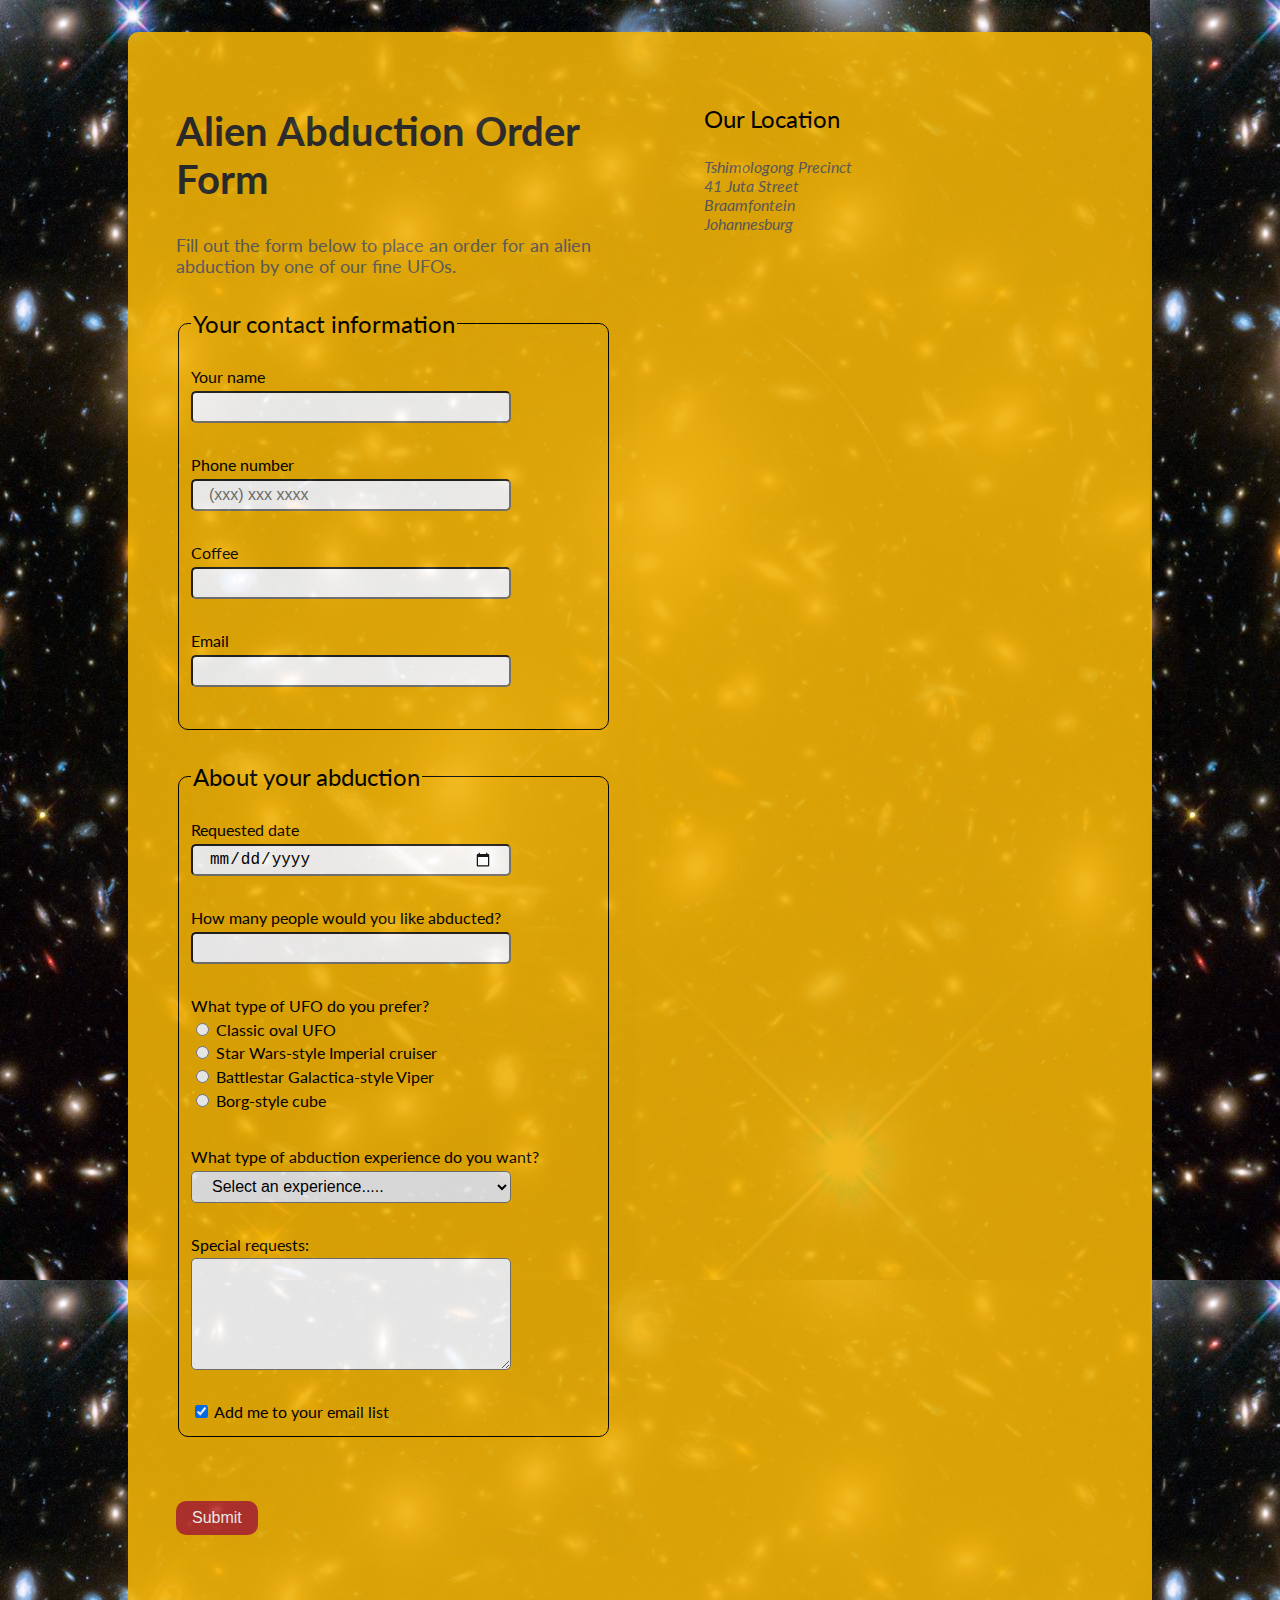
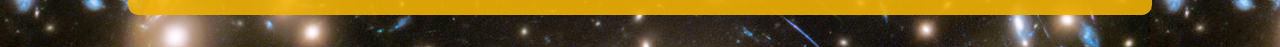
<file: AlienAbduction/alien.html>
<!DOCTYPE html>
<html lang="en">

<head>
	<meta charset="UTF-8">
	<title>Alien Abduction Order Form</title>
	<link rel="preconnect" href="https://fonts.googleapis.com">
	<link rel="preconnect" href="https://fonts.gstatic.com" crossorigin>
	<link href="https://fonts.googleapis.com/css2?family=Lato:wght@400;700&display=swap" rel="stylesheet">
	<link href="css/forms.css" rel="stylesheet">
</head>

<body>
	<div class="wrapper">
		<section>

			<h1>Alien Abduction Order Form</h1>
			
			<p>Fill out the form below to place an order for an alien abduction by one of our fine UFOs.</p>

			<form action="https://e3vwdl4bpd.execute-api.us-west-2.amazonaws.com/default/API2SES" method="post">
				
				<input type="hidden" name="send_to" value="phiwen2@gmail.com">

				<fieldset>
					<legend>Your contact information</legend>

					<label for="yourName">Your name</label>
					<input type="text" id="yourname" name="yourname" required>

					<label for="phone">Phone number</label>
					<input type="tel" id="phone" name="phone" placeholder="(xxx) xxx xxxx" required>

					<label for="Coffee">Coffee</label>
					<input type="text" id="coffee" name="coffee" required>

					<label for="email">Email</label>
					<input type="email" id="email" name="email" required>
				</fieldset>

				<fieldset>

					<legend>About your abduction </legend>

					<label for="requestedDate">Requested date</label>
					<input type="date" id="requesteddate" name="requesteddate" required>

					<label for="peopleNo">How many people would you like abducted?</label>
					<input type="number" id="peopleno" min="1" max="10" name="peopleno" required>

					<label for="ufotype">What type of UFO do you prefer?</label>
					<label>
						<input type="radio" name="ufotype" value="classic">
						Classic oval UFO
					</label>

					<label>
						<input type="radio" name="ufotype" value="starwars">
						Star Wars-style Imperial cruiser
					</label>

					<label>
						<input type="radio" name="ufotype" value="battlestar">
						Battlestar Galactica-style Viper
					</label>

					<label>
						<input type="radio" name="ufotype" value="borg">
						Borg-style cube
					</label>

					<label for="experiencetype">What type of abduction experience do you want?</label>
					<select id="experiencetype" name="experiencetype" required>
						<option selected>Select an experience.....</option>
						<option value="tour">Tour of the solar system</option>
						<option value="dinner">Alien dinner and discussion</option>
						<option value="dance">Alien dance lessons</option>
						<option value="whalewatching">Whale watching</option>
					</select>


					<label for="specialrequest">Special requests:</label>
					<textarea id="specialrequest" name="specialrequest"></textarea>

					<label>
						<input type="checkbox" value="subscribe" name="subscribe" checked>
						Add me to your email list
					</label>
	

				</fieldset>

				<button type="submit">Submit</button>
				
				
			</form>

		</section>

		<aside>
		
			<h3>Our Location</h3>
		
			<address>
			<ul>
				<li>Tshimologong Precinct </li>
				<li>41 Juta Street </li>
				<li>Braamfontein </li>
				<li>Johannesburg</li>
			</ul>
			</address>

			<iframe 
				src="https://www.google.com/maps/embed?pb=!1m18!1m12!1m3!1d3580.0643656546868!2d28.029705815351612!3d-26.19458438344202!2m3!1f0!2f0!3f0!3m2!1i1024!2i768!4f13.1!3m3!1m2!1s0x1e950c1b6a6a1df1%3A0xc45fc4ca472e6a2f!2s41%20Juta%20St%2C%20Braamfontein%2C%20Johannesburg%2C%202000!5e0!3m2!1sen!2sza!4v1642593471384!5m2!1sen!2sza" 
				width="400" 
				height="300" 
				style="border:0;" 
				allowfullscreen="" 
				loading="lazy">
			</iframe>
		
		</aside>
	</div>

	<script src="js/forms.js"></script>
</body>

</html>
</file>
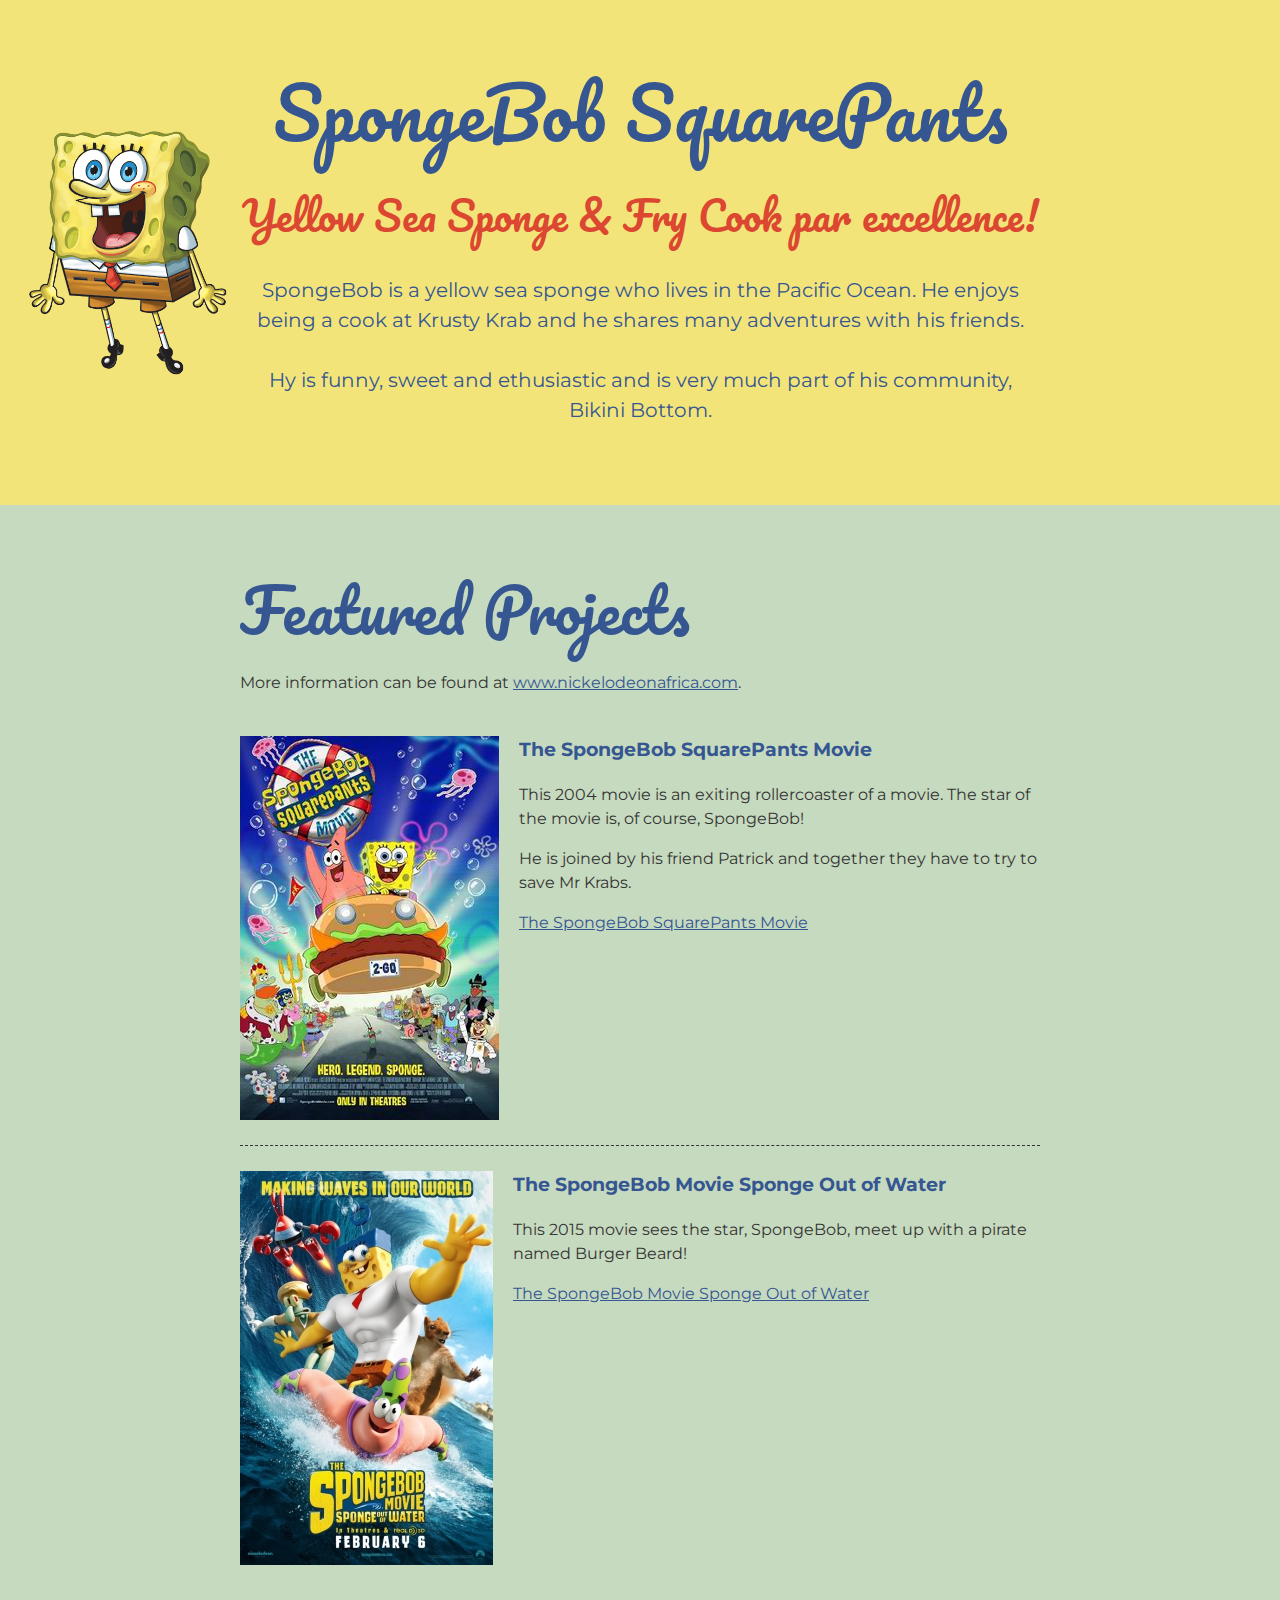
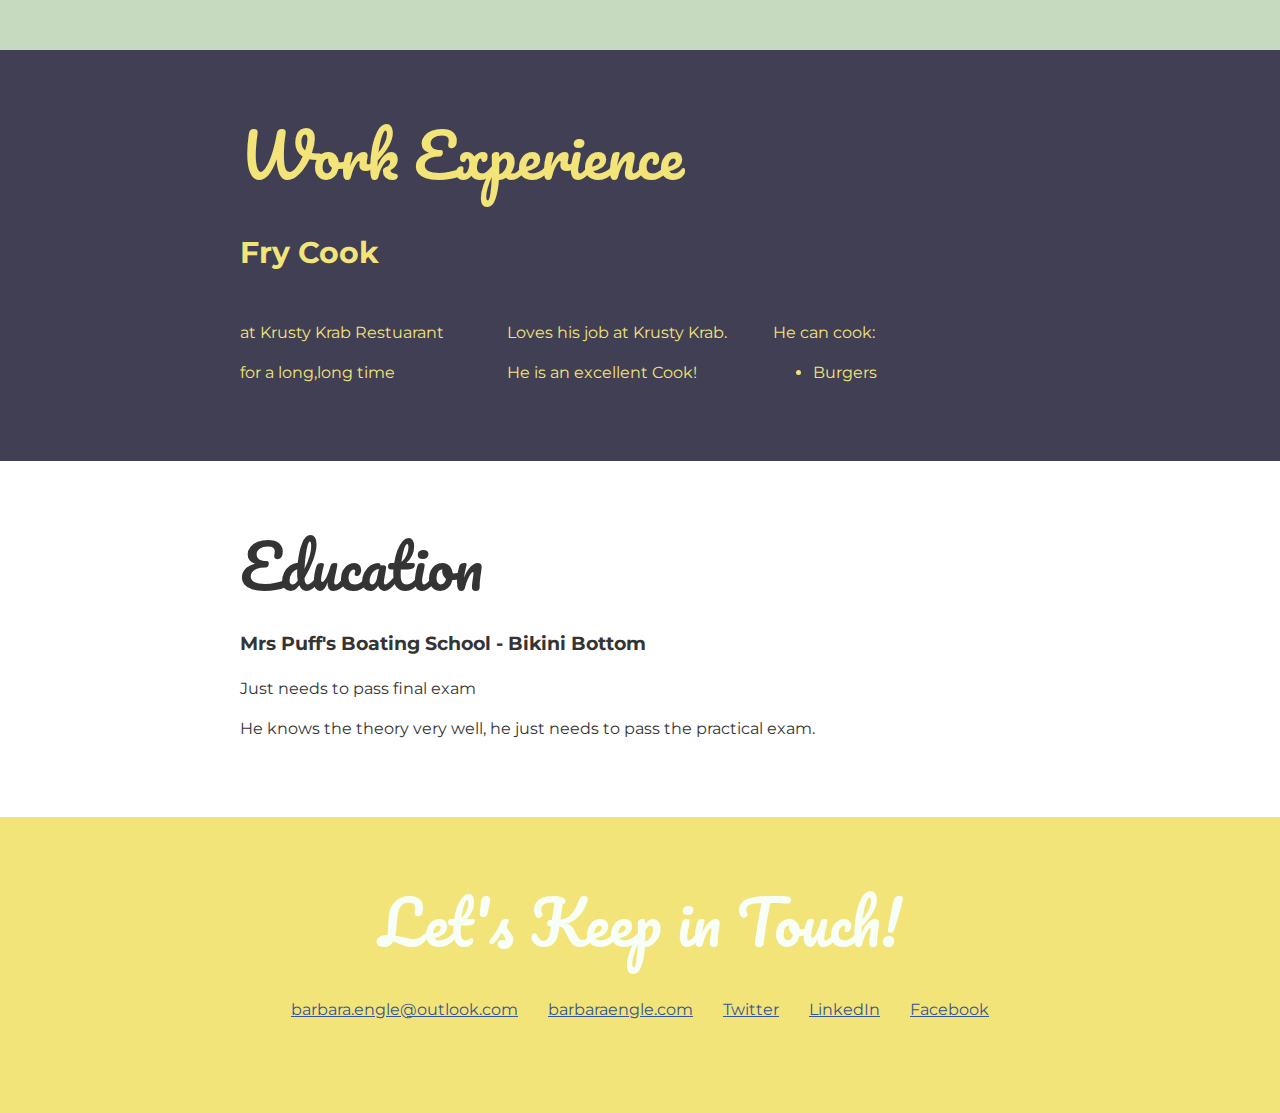
<file: SpongeBob/spongebob.html>
<!DOCTYPE html>

<html lang="en">

<head>
    <meta charset="UTF-8">
    <meta name="viewport" content="width=device-width, initial-scale=1.0">
    <title>SpongeBob SquarePants Portfolio</title> 
    <link href="https://fonts.googleapis.com/css2?family=Montserrat&family=Pacifico&display=swap" rel="stylesheet"> 
    <link rel="stylesheet" href="css/styles.css">  
</head>

<body>
    <main>
      <!-- ***********************  ABOUT / PROFILE  *********************** -->
      <header>
        <div class="content-wrapper">
          <h1>SpongeBob SquarePants</h1>
          <h2>Yellow Sea Sponge & Fry Cook par excellence!</h2>

          <p>SpongeBob is a yellow sea sponge who lives in the Pacific Ocean.  He enjoys being a cook at Krusty Krab and he shares many adventures with his friends. </p>
          <p>Hy is funny, sweet and ethusiastic and is very much part of his community, Bikini Bottom.</p>
        </div>
      </header>
      <!-- ********************  PROJECTS / PORTFOLIO  ********************* -->
      <section class="projects">
        <div class="content-wrapper divider">
        <h2>Featured Projects</h2>
        <p>More information can be found at <a href="http://www.nickelodeonafrica.com/shows/spongebob/76ypv4">www.nickelodeonafrica.com</a>.</p>

        <!-- Copy the whole <section> block to add more projects. -->
        <section class="project-item">
          <img src="images/The_SpongeBob_SquarePants_Movie_poster.jpg" alt="The SpongeBob SquarePants Move Poster">
          <h3>The SpongeBob SquarePants Movie</h3>
          <p>This 2004 movie is an exiting rollercoaster of a movie.  The star of the movie is, of course, SpongeBob!</p>
          <p>He is joined by his friend Patrick and together they have to try to save Mr Krabs.</p>
          <a href="#" target="https://en.wikipedia.org/wiki/The_SpongeBob_SquarePants_Movie">The SpongeBob SquarePants Movie</a>
        </section>
        <!-- End of Project block. -->

        <section class="project-item">
          <img src="images/SB-2_poster.jpg" alt="The SpongeBob Movie Sponge out of Water Poster">
          <h3>The SpongeBob Movie Sponge Out of Water</h3>
          <p>This 2015 movie sees the star, SpongeBob, meet up with a pirate named Burger Beard!</p>
          <a href="#" target="https://en.wikipedia.org/wiki/The_SpongeBob_Movie:_Sponge_Out_of_Water">The SpongeBob Movie Sponge Out of Water</a>
        </section>

        </div>
      </section>

      <!-- ***********************  WORK EXPERIENCE  *********************** -->
      <section class="work-experience">
        
       <div class="content-wrapper">
        
          <h2>Work Experience </h2>
        
          <h3>Fry Cook</h3>
        <!-- Copy this whole <section> block to add more jobs. -->
        <section class="job-item">

          <div class="job-details">
            <p>at Krusty Krab Restuarant</p>
            <p>for a long,long time</p>
          </div>

          <div class="job-summary">
            <p>Loves his job at Krusty Krab.</p>
            <p>He is an excellent Cook!</p>
          </div>

          <div class="job-details">
            <p>He can cook:</p>
            <ul>
              <li>Burgers</li>
            </ul>
          </div>
        
        </section>
        <!-- End of Job block. -->
      </div>
      
    </section>

      <!-- ******************  EDUCATION & CERTIFICATIONS ****************** -->
      <section>
      <div class="content-wrapper">
        <h2>Education</h2>

        <!-- Copy this whole <section> block to add more schools. -->
        <section>
          <h3>Mrs Puff's Boating School - Bikini Bottom</h3>
          <p>Just needs to pass final exam</p>
          <p>He knows the theory very well, he just needs to pass the practical exam.</p>
        </section>
        <!-- End of School block. -->
      </div>
      </section>
      </main>

      <!-- *****************  CONTACT INFO / SOCIAL MEDIA  ***************** -->
      <footer>
        <div class="content-wrapper">
          <h2>Let's Keep in Touch!</h2>

          <!-- Social media and contact links. Add or remove any networks. -->
          <ul class="contact-list">
            <li><a href="mailto:barbara.engle@outlook.com">barbara.engle@outlook.com</a></li>
            <li><a href="http://barbaraengle.com" target="_blank">barbaraengle.com</a></li>
            <li><a href="#" target="_blank">Twitter</a></li>
            <li><a href="#" target="_blank">LinkedIn</a></li>
            <li><a href="#" target="_blank">Facebook</a></li>
          </ul>
        </div>
      </footer>
    
</body>
</html>
</file>
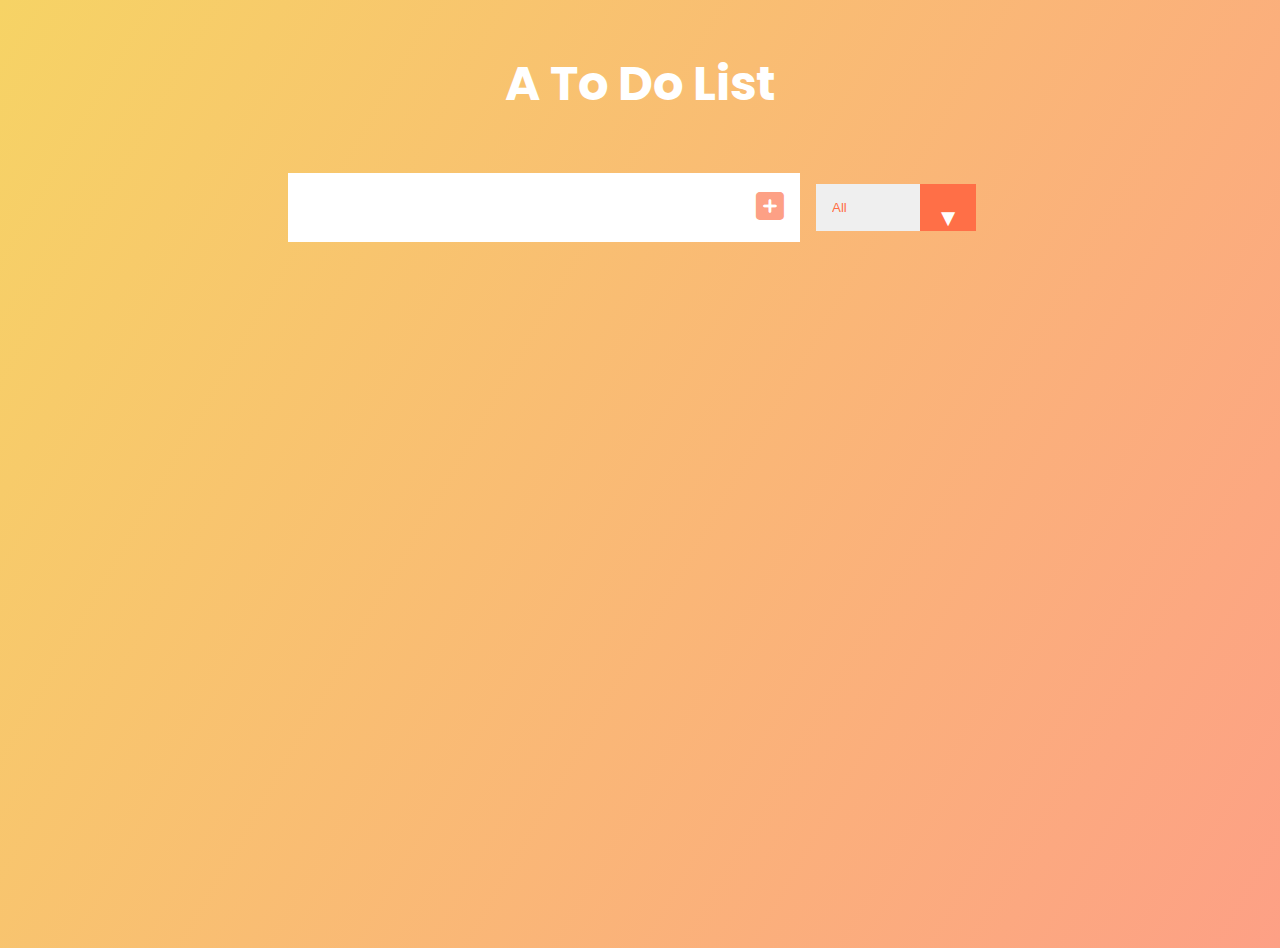
<file: ToDoList/todolist.html>
<!DOCTYPE html>
<html lang="en">

<head>
    <meta charset="UTF-8">
    <meta http-equiv="X-UA-Compatible" content="IE=edge">
    <meta name="viewport" content="width=device-width, initial-scale=1.0">
    <link href="https://fonts.googleapis.com/css2?family=Poppins:ital,wght@1,300&display=swap" rel="stylesheet">
    <link rel="stylesheet" href="https://cdnjs.cloudflare.com/ajax/libs/font-awesome/6.0.0/css/all.min.css"
        integrity="sha512-9usAa10IRO0HhonpyAIVpjrylPvoDwiPUiKdWk5t3PyolY1cOd4DSE0Ga+ri4AuTroPR5aQvXU9xC6qOPnzFeg=="
        crossorigin="anonymous" referrerpolicy="no-referrer" />
    <link rel="stylesheet" href="./style.css" />
    <title>title</title>
</head>

<body>

    <!---------------------------------------------------------------Header Section------------------------------------------------- -->
    <header>
        <h1>A To Do List</h1>
    </header>
    <!--------------------------------------------------------------Beginning of Form----------------------------------------------------- -->
    <form>
        <input type="text" class="to-do-input"/>
        <button class="todo-button" type="submit">
        <i class="fas fa-plus-square"></i>
        </button>
        <div class="select">
            <select name="todos" class="filter-todo">
                <option value="all">All</option>
                <option value="completed">Completed</option>
                <option value="uncomplete">Uncompleted</option>
            </select>
        </div>
    </form><br/>
    <!---------------------------------------------------------------List Object being added Dynamically----------------------------------- -->
    <div class="to-do-container">
        <ul class="todo-list"></ul>
    </div>

    <script src="./app.js"></script>

</body>

</html>
</file>
<file: AlienAbduction/css/forms.css>
html {
  box-sizing: border-box;
}
*, *:before, *:after {
  box-sizing: inherit;
}

body {
	font-family: 'Lato', sans-serif;
	margin: 0;
	padding: 0;
	background-image: url(../img/galaxy.jpg);
}

H1{
	font-family:'Lato', sans-serif;
	font-weight: 700;
	font-size: 2.5rem;
	color:rgb(45, 45, 45);
	margin-bottom:0.1rem;
}

h2,h3,legend{
	font-family: 'Lato', sans-serif;
	font-weight:400;
	font-size: 1.5rem;
	margin-top: 1.5rem;
	margin-bottom:1.5rem;
}

p,address{
	font-family:'Lato',sans-serif;
	font-weight: 400;
	font-size: 1.1rem;
	padding-bottom:2rem;
	color:#5f5f5f;
}

address{
	font-size:1rem;
}

ul{
	padding:0;
	list-style:none;
}

iframe{
	border-radius: 10px;
}

.wrapper {
	width: 80%;
	margin: 2rem auto;
	padding: 3em;
	display: flex;
	flex-flow: row nowrap;
	background-color:#efb106;
	opacity:0.9;
	border-radius:10px;
	
}

section {
	flex-basis: 57%;
	margin-right: 10%;
}

aside {
	flex-basis: 33%;
}

p,[for="experiencetype"]{
	margin: 2rem 0 0 0;
}

fieldset{
	border: 1px solid black;
	border-radius: 10px;
	margin-bottom:2rem;
}

label{
	display:block;
	padding-bottom:0.3rem;
}

textarea{
	height: 10rem;
	padding: 1rem;
}

select{
	font-size: 1rem;
}

button{
	font-size: 1rem;
	margin:2rem 0;
	color: white;
	background-color: #bb342f;
	border: none;
	padding: 0.5rem 1rem;
	border-radius: 10px;
}

button:hover{
	background-color: white;
	color:#bb342f;
	
}

input:not([type="radio"]):not([type="checkbox"]),textarea,select{
	display:block;
	margin-bottom: 2rem;
	width: 20rem;
	height: 2rem;
	font-size: 1rem;
	padding: 0 1rem;
	border-radius:5px;
}

textarea{
	height:7rem;
}
</file>
<file: SpongeBob/css/styles.css>
/* 
COLOUR PALETTE
https://coolors.co/114b5f-1a936f-88d498-c6dabf-f3e9d2
 
almost-black: #343434
almost-white: #f7fff7
yellow-crayola: #F3E47Aff;
independence: #413f54ff;
liberty: #f5aa2ff5;
y-in-mn-blue: #355691ff;
onyx: #3f4045ff;
cinnabar: #DC4731ff;
*/

/* Global Styles
--------------------------------------*/

html{
    box-sizing:border-box;
}
*,*:before,*:after {
    box-sizing:inherit;
}

body {
    color: #343434;
    margin: 0;
    padding:0;
    font-family:  'montserrat', sans-serif;
    line-height: 1.5;
}
.content-wrapper{
    max-width: 800px;
    width: 85%;
    margin: 0 auto;
    padding: 60px 0;
}
image{
    width:300px;
}
a {
    color:#355691ff;
}
a:hover{
    text-decoration:nothing;
}

h1{
   font-size:70px; 

}

h2{
    font-size:60px;
}
h1,h2 {
    font-family:'Pacifico', cursive;
    font-weight: 400;
    margin:0;
}

.divider > section {
    border-bottom: 1px dashed #343434;
    padding: 25px 0;
}

.divider > section:last-of-type{
    border-style:none;
}

/* Profile
--------------------------------------*/

header{
    color: #355691ff;
    text-align: center;
    background-color:#F3E47Aff ;
    background-image: url("../images/SpongeBob_stock_art.png");
    background-repeat: no-repeat;
    background-position: left;
    background-size: 20%;
}

header h2{
    font-size:40px;
    color:#DC4731ff;
    margin-top:20px; 
}

header p {
    font-size:20px;
    margin-top:30px;
}

/* Projects
--------------------------------------*/
.projects {
    background: #c6dabfff;
}

.projects h2 {
    color: #355691ff;
}
.project-item{
    overflow:hidden;

}
.project-item img{
    float:left;
    margin-right: 20px;
}

.project-item h3{
    margin-top:0;
    color: #355691ff;
}


/* Work Experience
--------------------------------------*/
.work-experience {
    color:#F3E47Aff;
    background: #413f54ff;
}

.work-experience h3 {
    font-size: 30px;
}
.job-item {
    display: grid;
    grid-template-columns: 1fr 1fr 1fr;
}
/* Education
--------------------------------------*/

/* Contact Info
--------------------------------------*/
footer {
    background:#F3E47Aff ;
    color:#f7fff7;
    text-align:center;
}

.contact-list{
    list-style-type:none;
    padding:0;
    display: flex;
    justify-content: center;
}

.contact-list a{
    padding: 15px;
    display: inline-block;
}
</file>
<file: ToDoList/style.css>
*{
    margin: 0;
    padding: 0;
    box-sizing: border-box;
}
body{
    background-image: linear-gradient(120deg,#f6d365, #fda085);
    color: white;
    font-family: 'Poppins', sans-serif;
    min-height: 100vh;
}
header, form{
    margin-top: 3rem;
    font-size: 1.5rem;
    display: flex;
    justify-content: center;
    align-items: center;
}

form input, form button{
    padding: 1rem;
    font-size: 2rem;
    border: none;
    background: white;

}
form button {
    color: #fda085;
    background: white;
    cursor: pointer;
    transition: all 0.3s ease;
}
form button:hover{
    background:#d88771;
    cursor: pointer;
    transition: all 0.3s ease ;
}
.todo-container{
    display: flex;
    justify-content: center;
    align-items: center;
}
.todo-list{
    min-width: 30%;
    list-style: none;
}
.todo{
    margin: 0.5rem;
    background: white;
    color: black;
    font-size: 1.5rem;
    display: flex;
    justify-content: space-between;
    align-items: center;
    transition: all 0.5s ease;
}
.todo li{
    flex:1;
}
.trash-btn, .complete-btn{
    background:#ff6f47;
    color: white;
    border: none;
    padding: 1rem;
    cursor: pointer;
    font-size: 1rem;
}
.complete-btn{
    background: green;
}
.todo-item{
    padding:  0rem 0.5rem;
}
.fa-trash, .fa-check{
    pointer-events: none;
}
.completed{
    text-decoration: line-through;
    opacity: 0.5;
}
.fall{
    transform: translateY(8rem) rotateZ(20deg);
    opacity: 0;
}

select{
    -webkit-appearance: none;
    -moz-appearance: none;
    outline: none;
    border: none;
}
.select {
    margin:  1rem;
    position: relative;
    overflow: hidden;
}
select{
    color: #ff6f47;
    width: 10rem;
    cursor: pointer;
    padding: 1rem;
}
.select::after{
    content: "\25bc";
    position: absolute;
    background: #ff6f47;
    top: 0;
    right: 0;
    padding: 1rem;
    pointer-events: none;
    transition: all 0.3s ease;
}
.select:hover::after{
    background: white;
    color: #ff6f47;
}
</file>
